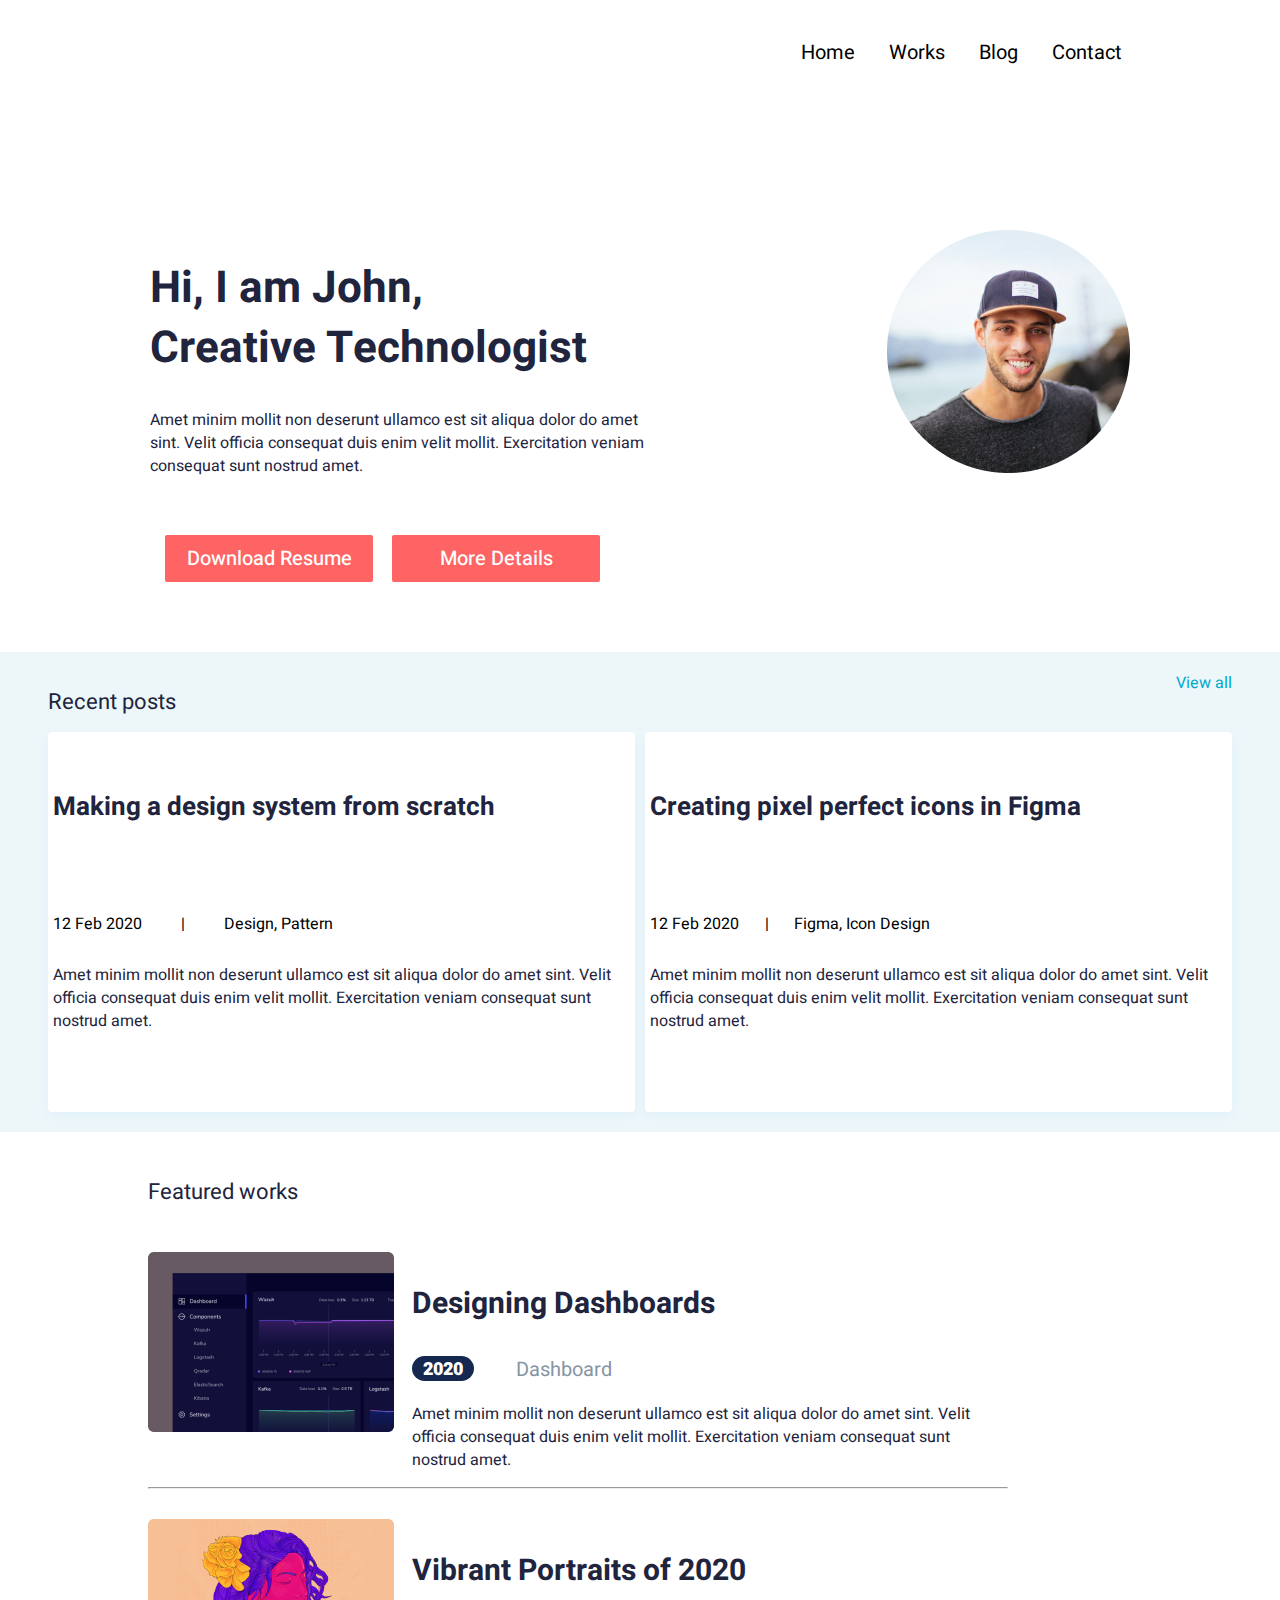
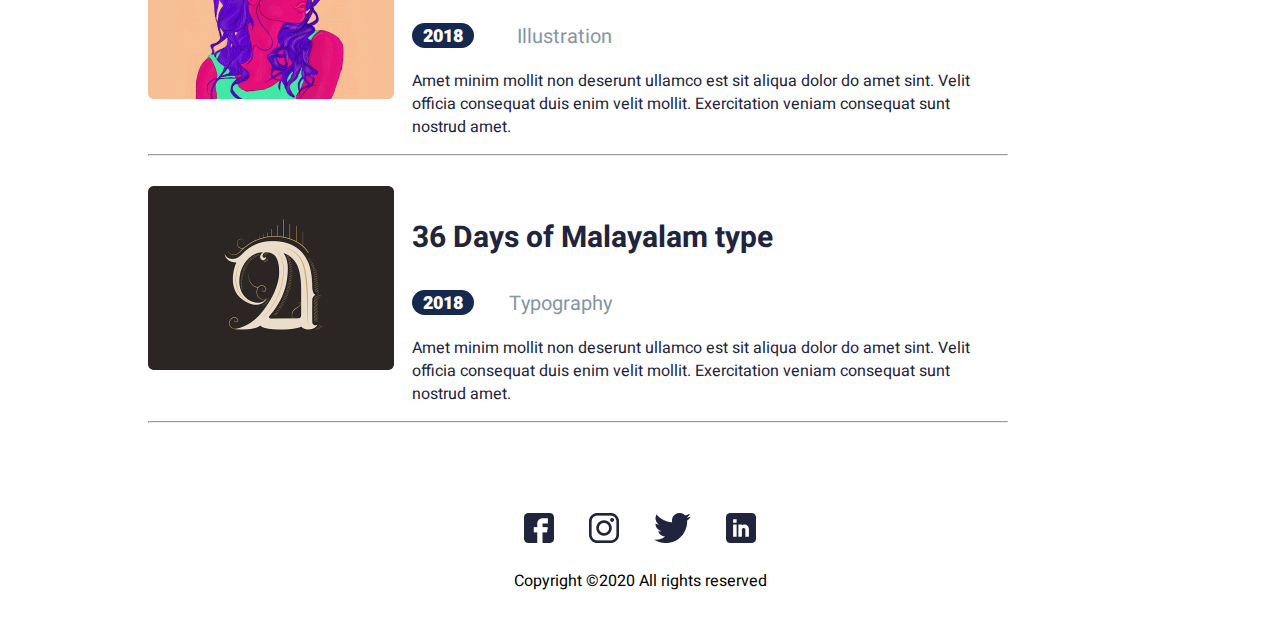
<file: index.html>
<!DOCTYPE html>
<html lang="en">

<head>
   <meta charset="UTF-8">
   <meta http-equiv="X-UA-Compatible" content="IE=edge">
   <meta name="viewport" content="width=device-width, initial-scale=1.0 maximum-scale=1.0, user-scalable=0">
   <title>Creativ Technologist</title>
   <link rel="preconnect" href="https://fonts.gstatic.com">
   <link href="https://fonts.googleapis.com/css2?family=Heebo:wght@300;400;700&display=swap" rel="stylesheet">
   <link rel="stylesheet" href="style/bootstrap-grid.css">
   <link rel="stylesheet" href="style/normalize.css">
   <link rel="stylesheet" href="style/style.css">
</head>

<body>

   <header>
      <section class="nav-menu">
         <nav class="navigation hidden-menu">
            <ul class="header-link">
               <a class="header-links" href="index.html">Home</a>
               <a class="header-links" href="works.html">Works</a>
               <a class="header-links" href="blog.html">Blog</a>
               <a class="header-links" href="contact.html">Contact</a>
            </ul>
         </nav>
         <div class="nav-mobile-menu">
            <span></span>
            <span></span>
            <span></span>
         </div>
      </section>
   </header>

   <main>
      <div class="main-block">
         <div class="main-left">
            <h1 class="main-topic">Hi, I am John,<br>
               Creative Technologist</h1>
            <div class="main-items">Amet minim mollit non deserunt ullamco est sit aliqua dolor do amet sint. Velit
               officia consequat duis enim velit mollit. Exercitation veniam consequat sunt nostrud amet.</div>
            <div class="btn-header">
               <button class="main-btn">Download Resume</button>
               <button class="main-btn details-btn">More Details</button>
            </div>
         </div>
         <div class="main-right">
            <img class="main-img" src="img/main-img.png" alt="">
         </div>
      </div>
   </main>

   <section class="recent-post">
      <div class="resent-post-header">
         <div class="recent-post-left-topic">Recent posts</div>
         <a class="recent-post-right-topic" href="#">View all</a>
      </div>
      <div class="recent-post-block">
         <div class="recent-post-left">
            <h3 class="recent-post-left-text">Making a design system from scratch</h3>
            <div class="date">
               <p>12 Feb 2020</p>
               <p>|</p>
               <p>Design, Pattern</p>
            </div>
            <div class="recent-post-item">Amet minim mollit non deserunt ullamco est sit aliqua dolor do amet sint.
               Velit officia consequat duis enim velit mollit. Exercitation veniam consequat sunt nostrud amet.</div>
         </div>
         <div class="recent-post-right">
            <h3 class="recent-post-left-text">Creating pixel perfect icons in Figma</h3>
            <div class="date">
               <p>12 Feb 2020</p>
               <p>|</p>
               <p>Figma, Icon Design</p>
            </div>
            <div class="recent-post-item">Amet minim mollit non deserunt ullamco est sit aliqua dolor do amet sint.
               Velit officia consequat duis enim velit mollit. Exercitation veniam consequat sunt nostrud amet.</div>
         </div>
      </div>
   </section>

   <section class="featured-work">
      <div class="featured-work-post">Featured works</div>
      <div class="featured-work-block">
         <div class="featured-work-left">
            <img src="img/featured-work-1.png" alt="">
         </div>
         <div class="featured-work-right">
            <h3 class="featured-work-right-text">Designing Dashboards</h3>
            <div class="year-block">
               <div class="year">2020</div>
               <div class="year-text">Dashboard</div>
            </div>
            <div class="featured-work-item">Amet minim mollit non deserunt ullamco est sit aliqua dolor do amet sint.
               Velit officia consequat duis enim velit mollit. Exercitation veniam consequat sunt nostrud amet.</div>
         </div>
      </div>
      <hr class="home-line">
      <div class="featured-work-block">
         <div class="featured-work-left">
            <img src="img/featured-work-2.png" alt="">
         </div>
         <div class="featured-work-right">
            <h3 class="featured-work-right-text">Vibrant Portraits of 2020</h3>
            <div class="year-block">
               <div class="year">2018</div>
               <div class="year-text">Illustration</div>
            </div>
            <div class="featured-work-item">Amet minim mollit non deserunt ullamco est sit aliqua dolor do amet sint.
               Velit officia consequat duis enim velit mollit. Exercitation veniam consequat sunt nostrud amet.</div>
         </div>
      </div>
      <hr class="home-line">
      <div class="featured-work-block">
         <div class="featured-work-left">
            <img src="img/featured-work-3.png" alt="">
         </div>
         <div class="featured-work-right">
            <h3 class="featured-work-right-text">36 Days of Malayalam type</h3>
            <div class="year-block">
               <div class="year">2018</div>
               <div class="year-text">Typography</div>
            </div>
            <div class="featured-work-item">Amet minim mollit non deserunt ullamco est sit aliqua dolor do amet sint.
               Velit officia consequat duis enim velit mollit. Exercitation veniam consequat sunt nostrud amet.</div>
         </div>
      </div>
      <hr class="home-line">
   </section>

   <footer>
      <div class="footer-links">
         <a href=""><img src="icons/fb.png" alt=""></a>
         <a href=""><img src="icons/insta.png" alt=""></a>
         <a href=""><img src="icons/twitter.png" alt=""></a>
         <a href=""><img src="icons/Linkedin.png" alt=""></a>
      </div>
      <div class="copyright">Copyright ©2020 All rights reserved</div>
   </footer>

   <div class="modal">
      <div class="modal-block">
         <form>
            <div class="btn-close">X</div>
            <h3 class="modal-text">Please leave your details.<br> We'll call you back.</h3>
            <div class="form-fields">
               <input class="modal-form" type="text" placeholder="Your name">
            </div>
            <div class="form-fields">
               <input class="modal-form" type="tel" pattern="2[0-9]{3}-[0-9]{3}" placeholder="Your phone">
            </div>
            <button class="modal-btn-send">Send</button>
         </form>
      </div>
   </div>

   <script src="home.js"></script>

</body>

</html>
</file>
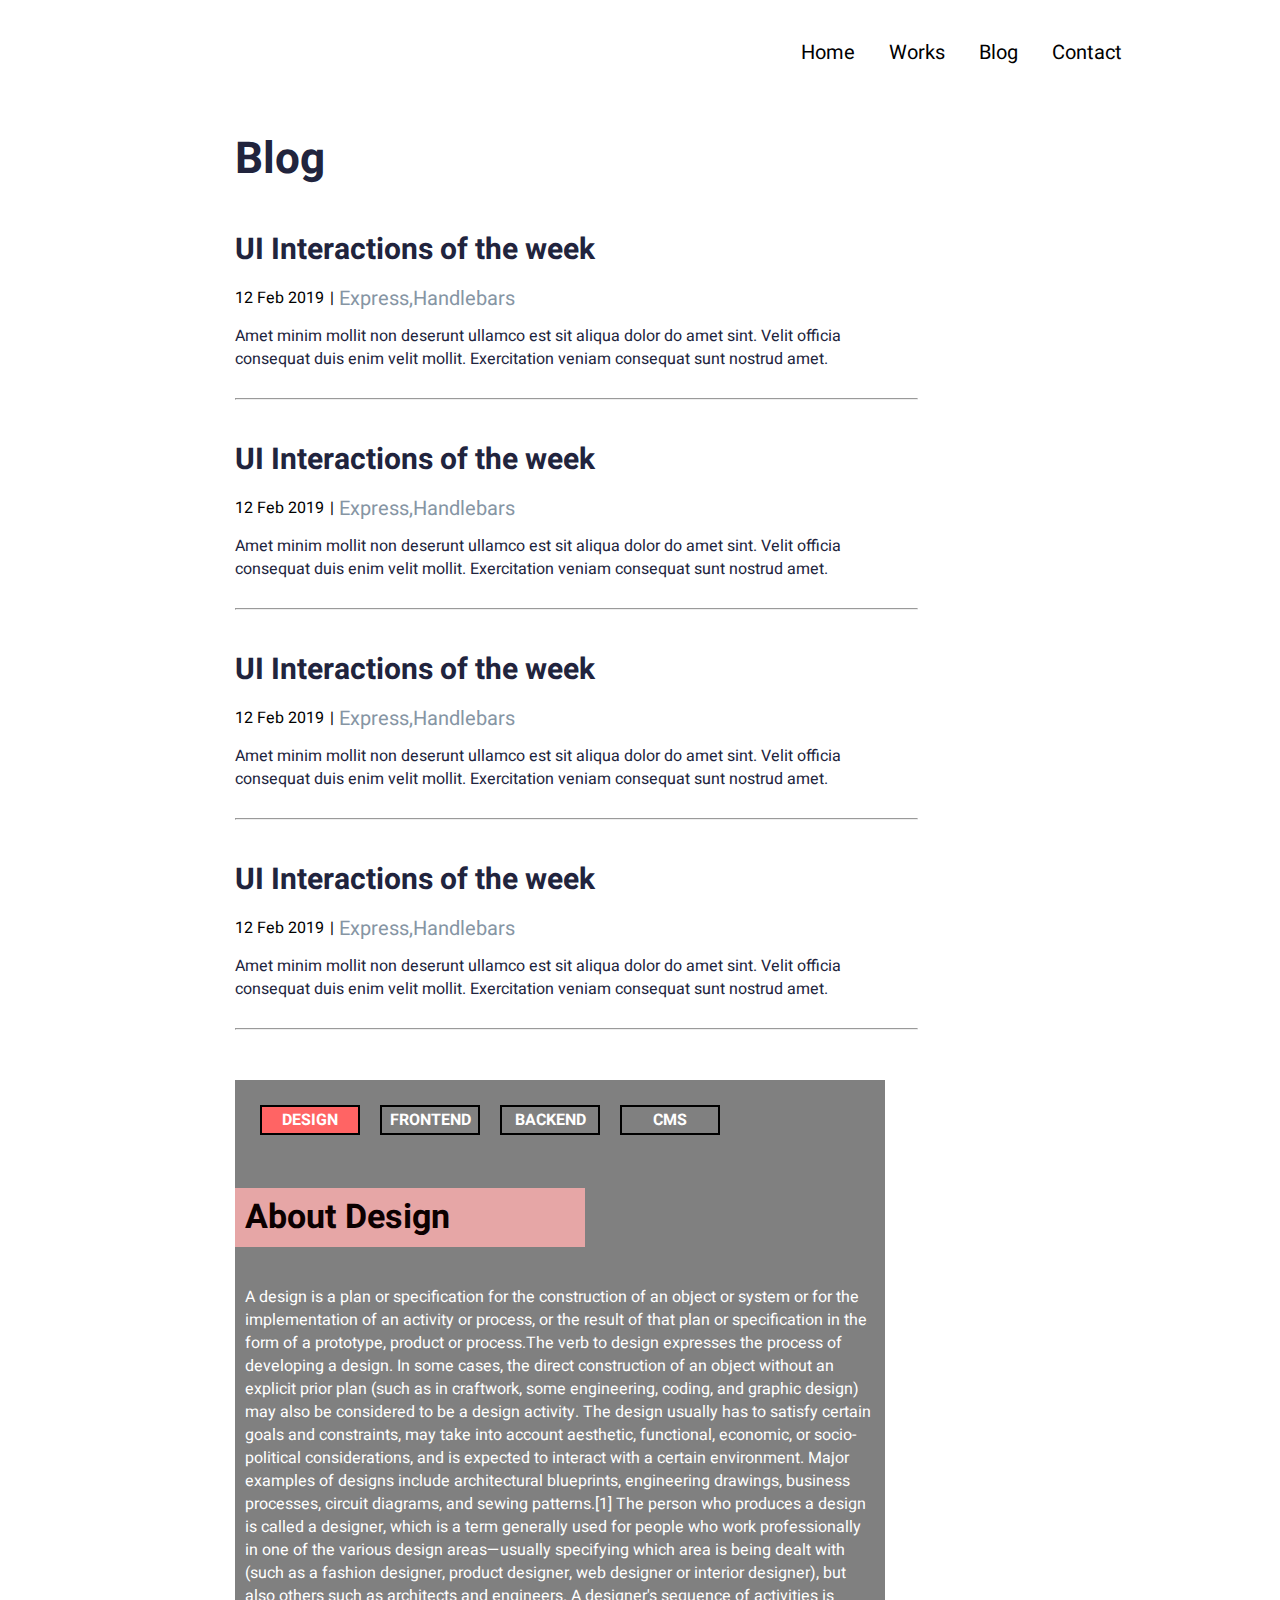
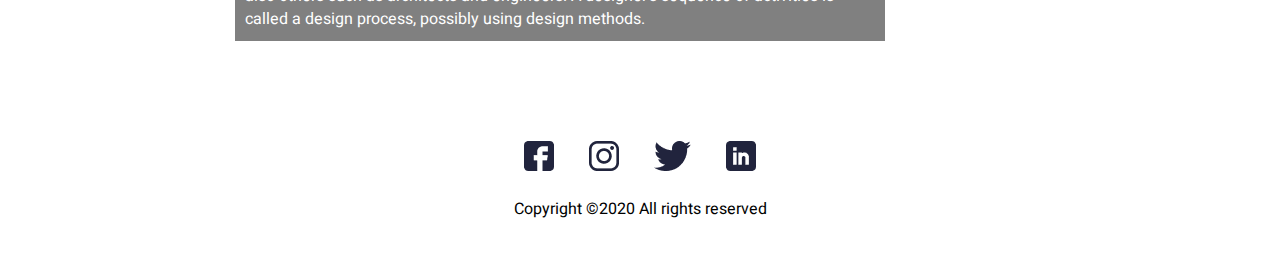
<file: blog.html>
<!DOCTYPE html>
<html lang="en">

<head>
   <meta charset="UTF-8">
   <meta http-equiv="X-UA-Compatible" content="IE=edge">
   <meta name="viewport" content="width=device-width, initial-scale=1.0 maximum-scale=1.0, user-scalable=0">
   <title>My project blog</title>
   <link rel="preconnect" href="https://fonts.gstatic.com">
   <link href="https://fonts.googleapis.com/css2?family=Heebo:wght@300;400;700&display=swap" rel="stylesheet">
   <link rel="stylesheet" href="style/bootstrap-grid.css">
   <link rel="stylesheet" href="style/normalize.css">
   <link rel="stylesheet" href="style/style.css">
</head>

<header>
   <section class="nav-menu">
      <nav class="navigation hidden-menu">
         <ul class="header-link">
            <a class="header-links" href="index.html">Home</a>
            <a class="header-links" href="works.html">Works</a>
            <a class="header-links" href="blog.html">Blog</a>
            <a class="header-links" href="contact.html">Contact</a>
         </ul>
      </nav>
      <div class="nav-mobile-menu">
         <span></span>
         <span></span>
         <span></span>
      </div>
   </section>
   </nav>
</header>

<body>
   <section class="blog">
      <h1 class="blog-topik">Blog</h1>
      <div class="block-blog">
         <h4 class="blog-text">UI Interactions of the week</h4>
         <div class="date">
            <p>12 Feb 2019</p>
            <p>|</p>
            <p class="blog-light-text">Express,Handlebars</p>
         </div>
         <div class="blog-item">Amet minim mollit non deserunt ullamco est sit aliqua dolor do amet sint. Velit officia
            consequat duis enim velit mollit. Exercitation veniam consequat sunt nostrud amet.</div>
         <hr class="blog-line">
      </div>
      <div class="block-blog">
         <h4 class="blog-text">UI Interactions of the week</h4>
         <div class="date">
            <p>12 Feb 2019</p>
            <p>|</p>
            <p class="blog-light-text">Express,Handlebars</p>
         </div>
         <div class="blog-item">Amet minim mollit non deserunt ullamco est sit aliqua dolor do amet sint. Velit officia
            consequat duis enim velit mollit. Exercitation veniam consequat sunt nostrud amet.</div>
         <hr class="blog-line">
      </div>
      <div class="block-blog">
         <h4 class="blog-text">UI Interactions of the week</h4>
         <div class="date">
            <p>12 Feb 2019</p>
            <p>|</p>
            <p class="blog-light-text">Express,Handlebars</p>
         </div>
         <div class="blog-item">Amet minim mollit non deserunt ullamco est sit aliqua dolor do amet sint. Velit officia
            consequat duis enim velit mollit. Exercitation veniam consequat sunt nostrud amet.</div>
         <hr class="blog-line">
      </div>
      <div class="block-blog">
         <h4 class="blog-text">UI Interactions of the week</h4>
         <div class="date">
            <p>12 Feb 2019</p>
            <p>|</p>
            <p class="blog-light-text">Express,Handlebars</p>
         </div>
         <div class="blog-item">Amet minim mollit non deserunt ullamco est sit aliqua dolor do amet sint. Velit officia
            consequat duis enim velit mollit. Exercitation veniam consequat sunt nostrud amet.</div>
         <hr class="blog-line">
      </div>
      <div class="tabs-block">
         <div class="tab-title-items">
            <div class="tab-title-item tab-active">DESIGN</div>
            <div class="tab-title-item">FRONTEND</div>
            <div class="tab-title-item">BACKEND</div>
            <div class="tab-title-item">CMS</div>
         </div>

         <div class="tab-container">
            <div class="tab-content">
               <h2>About Design</h2>
               <p>A design is a plan or specification for the construction of an object or system or for the
                  implementation
                  of an activity or process, or the result of that plan or specification in the form of a prototype,
                  product or process.The verb to design expresses the process of developing a design. In some cases, the
                  direct construction of an object without an explicit prior plan (such as in craftwork, some
                  engineering,
                  coding, and graphic design) may also be considered to be a design activity. The design usually has to
                  satisfy certain goals and constraints, may take into account aesthetic, functional, economic, or
                  socio-political considerations, and is expected to interact with a certain environment. Major examples
                  of
                  designs include architectural blueprints, engineering drawings, business processes, circuit diagrams,
                  and
                  sewing patterns.[1]

                  The person who produces a design is called a designer, which is a term generally used for people who
                  work
                  professionally in one of the various design areas—usually specifying which area is being dealt with
                  (such
                  as a fashion designer, product designer, web designer or interior designer), but also others such as
                  architects and engineers. A designer's sequence of activities is called a design process, possibly
                  using
                  design methods.</p>
            </div>
            <div class="tab-content">
               <h2>What Is a Front-End Developer?</h2>
               <p>Front-end web development, also known as client-side development is the practice of producing HTML,
                  CSS
                  and JavaScript for a website or Web Application so that a user can see and interact with them
                  directly.
                  The challenge associated with front end development is that the tools and techniques used to create
                  the
                  front end of a website change constantly and so the developer needs to constantly be aware of how the
                  field is developing.

                  The objective of designing a site is to ensure that when the users open up the site they see the
                  information in a format that is easy to read and relevant. This is further complicated by the fact
                  that
                  users now use a large variety of devices with varying screen sizes and resolutions thus forcing the
                  designer to take into consideration these aspects when designing the site. They need to ensure that
                  their
                  site comes up correctly in different browsers (cross-browser), different operating systems
                  (cross-platform) and different devices (cross-device), which requires careful planning on the side of
                  the
                  developer.</p>
            </div>
            <div class="tab-content">
               <h2>What is Backend Development?</h2>
               <p>Back-end Development refers to the server-side development. It focuses on databases, scripting,
                  website
                  architecture. It contains behind-the-scene activities that occur when performing any action on a
                  website.
                  It can be an account login or making a purchase from an online store. Code written by back-end
                  developers
                  helps browsers to communicate with database information.As mentioned above, backend development is
                  what
                  keeps the internet running behind the scenes.

                  Backend developers are primarily focused on how a website works. They write code that focuses on the
                  functionality and logic powering the application they’re working on, and the technology they work on
                  is
                  never directly seen by users.

                  The tech of the back end is a combination of servers, applications, and databases.

                  Responsibilities of backend programmers could involve writing APIs, writing code to interact with a
                  database, creating libraries, working on business processes and data architecture, and much more. It
                  often depends on the specific role and company.</p>
            </div>
            <div class="tab-content">
               <h2>What Is a Content Management System (CMS)?</h2>
               <p>A content management system, often abbreviated as CMS, is software that helps users create, manage,
                  and
                  modify content on a website without the need for specialized technical knowledge.

                  In simpler language, a content management system is a tool that helps you build a website without
                  needing
                  to write all the code from scratch (or even know how to code at all).

                  Instead of building your own system for creating web pages, storing images, and other functions, the
                  content management system handles all that basic infrastructure stuff for you so that you can focus on
                  more forward-facing parts of your website.

                  Beyond websites, you can also find content management systems for other functions – like document
                  management.</p>
            </div>
         </div>
      </div>
   </section>

   <footer>
      <div class="footer-links">
         <a href=""><img src="icons/fb.png" alt=""></a>
         <a href=""><img src="icons/insta.png" alt=""></a>
         <a href=""><img src="icons/twitter.png" alt=""></a>
         <a href=""><img src="icons/Linkedin.png" alt=""></a>
      </div>
      <div class="copyright">Copyright ©2020 All rights reserved</div>
   </footer>

   <script src="blog.js"></script>
</body>

</html>
</file>
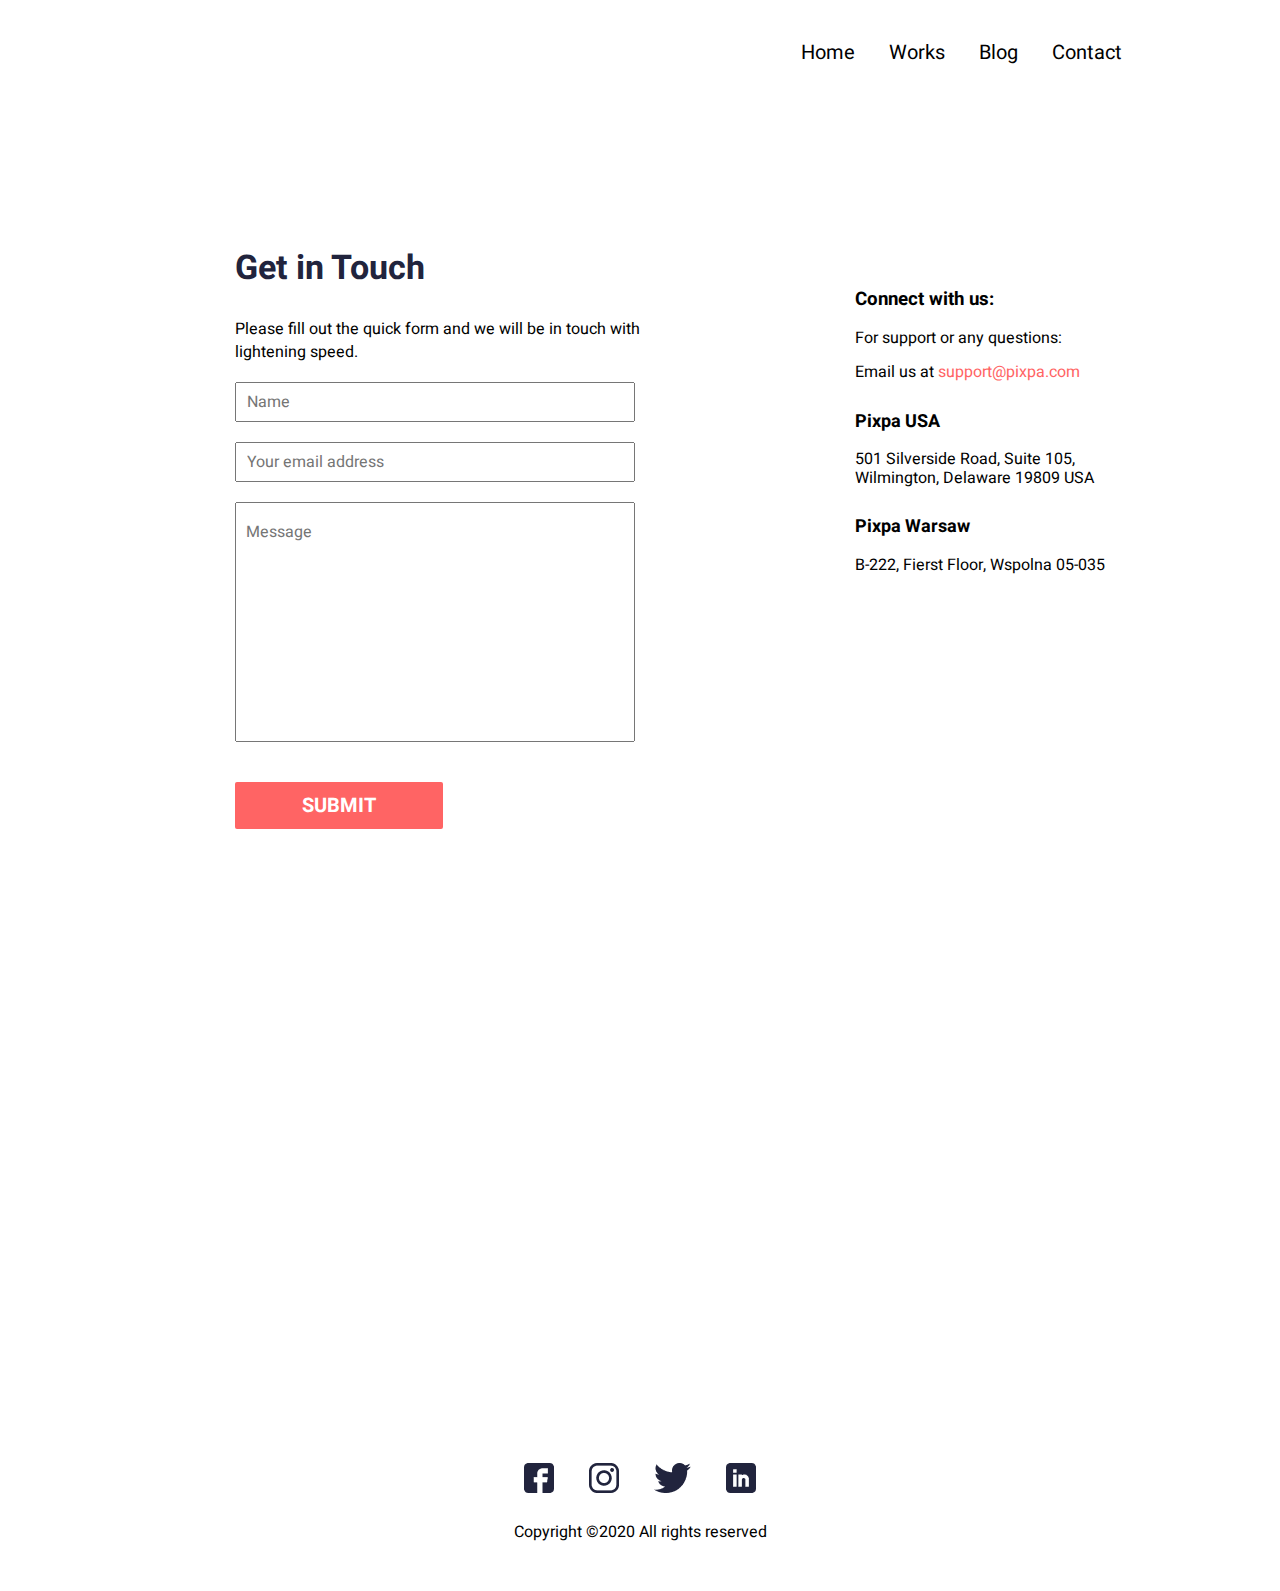
<file: contact.html>
<!DOCTYPE html>
<html lang="en">

<head>
   <meta charset="UTF-8">
   <meta http-equiv="X-UA-Compatible" content="IE=edge">
   <meta name="viewport" content="width=device-width, initial-scale=1.0 maximum-scale=1.0, user-scalable=0">
   <title>Contact</title>
   <link rel="preconnect" href="https://fonts.gstatic.com">
   <link href="https://fonts.googleapis.com/css2?family=Heebo:wght@300;400;700&display=swap" rel="stylesheet">
   <link rel="stylesheet" href="style/bootstrap-grid.css">
   <link rel="stylesheet" href="style/normalize.css">
   <link rel="stylesheet" href="style/style.css">
</head>

<body>

   <header>
      <section class="nav-menu">
         <nav class="navigation hidden-menu">
            <ul class="header-link">
               <a class="header-links" href="index.html">Home</a>
               <a class="header-links" href="works.html">Works</a>
               <a class="header-links" href="blog.html">Blog</a>
               <a class="header-links" href="contact.html">Contact</a>
            </ul>
         </nav>
         <div class="nav-mobile-menu">
            <span></span>
            <span></span>
            <span></span>
         </div>
      </section>
   </header>
   <main class="contact-inf">
      <div class="contact-block">
         <div class="contact-left">
            <h1 class="contact-topic">Get in Touch</h1>
            <div class="contact-item">Please fill out the quick form and we will be in touch with lightening speed.
            </div>
            <div class="form">
               <input class="form-name" placeholder="Name" type="text">
               <input class="form-email" placeholder="Your email address" type="email">
               <textarea class="form-message" placeholder="Message" name="" id="" cols="30" rows="10"></textarea>
            </div>
            <button class="form-btn">Submit</button>
         </div>
         <div class="contact-right">
            <div class="contact-block-inf">
               <h3 class="contact-form-2">Connect with us:</h3>
               <p class="contact-item-2">For support or any questions:</p>
               <p class="contact-item-3">Email us at <a class="contact-link" href="">support@pixpa.com</a></p>
            </div>
            <div class="contact-block-inf">
               <p class="contact-item-4">Pixpa USA</p>
               <p class="contact-item-5">501 Silverside Road, Suite 105, Wilmington, Delaware 19809 USA</p>
            </div>
            <div class="contact-block-inf">
               <p class="contact-item-6">Pixpa Warsaw</p>
               <p class="contact-item-7">B-222, Fierst Floor, Wspolna 05-035</p>
            </div>
         </div>
      </div>

   </main>
   <iframe
      src="https://www.google.com/maps/embed?pb=!1m18!1m12!1m3!1d78206.62479494946!2d21.051308100447837!3d52.22599857618767!2m3!1f0!2f0!3f0!3m2!1i1024!2i768!4f13.1!3m3!1m2!1s0x471eccf11d9ebca1%3A0x561dfe406e7da2de!2sWesolandia!5e0!3m2!1sru!2spl!4v1615386857807!5m2!1sru!2spl"
      class="map-contact" width="100%" height="450" style="border:0;" allowfullscreen="" loading="lazy"></iframe>

   <footer>
      <div class="footer-links">
         <a href=""><img src="icons/fb.png" alt=""></a>
         <a href=""><img src="icons/insta.png" alt=""></a>
         <a href=""><img src="icons/twitter.png" alt=""></a>
         <a href=""><img src="icons/Linkedin.png" alt=""></a>
      </div>
      <div class="copyright">Copyright ©2020 All rights reserved</div>
   </footer>

</body>
<script src="contact.js"></script>

</html>
</file>
<file: style/style.css>
/* font-family: 'Heebo', sans-serif;  */
 body {
    font-family: 'Heebo', sans-serif;

 }

 * {
    box-sizing: border-box;
 }

 .blog-line {
    width: 681px;
    margin: 0;
    margin-top: 30px;
 }

 header {
    max-width: 1152px;
    padding-top: 25px;
 }

 .navigation {
    display: flex;
    justify-content: flex-end;
 }

 .header-links {
    margin: 0 30px 0 0;
    text-decoration: none;
    color: #000;
    font-size: 20px;
    font-weight: medium;
    cursor: pointer;
 }

 .header-links:hover {
    color: #FF6464;
    cursor: pointer;
 }

 main {
    margin-top: 150px;
    margin-bottom: 70px;
 }

 .main-block {
    display: flex;
    justify-content: space-between;
 }

 .main-left {
    margin-left: 150px;
 }

 .main-topic {
    max-width: 506px;
    font-weight: bold;
    font-size: 44px;
    line-height: 60px;
    color: #21243D;
 }

 .main-items {
    max-width: 497px;
    max-height: 66px;
    font-weight: normal;
    font-size: 16px;
    line-height: 23px;
    color: #21243D;
 }

 .main-btn {
    margin-left: 15px;
    width: 208px;
    height: 47px;
    margin-top: 60px;
    background: #FF6464;
    border-radius: 2px;
    font-style: normal;
    font-weight: 500;
    font-size: 20px;
    border: none;
    cursor: pointer;
    line-height: 29px;
    color: #FFFFFF;
 }

 .main-right {
    margin-right: 150px;
 }

 .recent-post {
    width: 100%;
    height: 480px;
    padding-top: 20px;
    padding-bottom: 30px;
    padding-right: 48px;
    padding-left: 48px;
    background: #EDF7FA;
 }

 .resent-post-header {
    display: flex;
    justify-content: space-between;
 }

 .recent-post-left-topic {
    font-weight: normal;
    font-size: 22px;
    line-height: 60px;
    color: #21243D;
 }

 .recent-post-right-topic {
    font-weight: normal;
    font-size: 16px;
    line-height: 23px;
    text-decoration: none;
    cursor: pointer;
    color: #00A8CC;
 }

 .recent-post-block {
    display: flex;
    justify-content: space-between;
    width: 100%;
 }

 .recent-post-left {
    width: 100%;
    height: 380px;
    padding: 30px;
    background: #FFFFFF;
    box-shadow: 0px 4px 10px rgba(187, 225, 250, 0.25);
    border-radius: 4px;
    padding-right: 5px;
    padding-left: 5px;
    margin-right: 10px;
 }

 .recent-post-left-text {
    width: 100%;
    height: 85px;
    font-weight: bold;
    font-size: 26px;
    line-height: 38px;
    color: #21243D;
 }

 .date {
    display: flex;
    justify-content: space-between;
    max-width: 280px;
 }

 .recent-post-item {
    width: 100%;
    height: 400px;
    margin-top: 15px;
    font-weight: normal;
    font-size: 16px;
    line-height: 23px;
    color: #21243D;
 }

 .recent-post-right {
    width: 100%;
    height: 380px;
    padding: 30px;
    background: #FFFFFF;
    box-shadow: 0px 4px 10px rgba(187, 225, 250, 0.25);
    border-radius: 4px;
    padding-right: 5px;
    padding-left: 5px;
 }

 .featured-work {
    padding-top: 30px;
    padding-bottom: 40px;
    padding-left: 148px;
 }

 .featured-work-post {
    font-weight: normal;
    font-size: 22px;
    line-height: 60px;
    color: #21243D;
 }

 .featured-work-block {
    margin-top: 30px;
    display: flex;
    /* justify-content: space-between; */
    max-width: 860px;
    min-height: 205px;
 }

 .featured-work-left {
    width: 246px;
    height: 180px;
    border-radius: 6px;
 }

 .featured-work-right {
    margin-left: 18px;
 }

 .featured-work-right-text {
    width: 365px;
    height: 44px;
    font-weight: bold;
    font-size: 30px;
    line-height: 44px;
    color: #21243D;
 }

 .year-block {
    display: flex;
    justify-content: space-between;
    width: 200px;
 }

 .year {
    width: 62px;
    height: 25px;
    background: #142850;
    border-radius: 16px;
    color: #FFFFFF;
    font-weight: 900;
    font-size: 18px;
    line-height: 27px;
    text-align: center;
 }

 .year-text {
    font-weight: normal;
    font-size: 20px;
    line-height: 27px;
    color: #8695A4;
 }

 .featured-work-item {
    width: 595px;
    margin-top: 20px;
    margin-bottom: 15px;
    font-weight: normal;
    font-size: 16px;
    line-height: 23px;
    color: #21243D;
 }

 .home-line {
    margin: 0;
    width: 858px;
 }

 footer {
    padding-top: 50px;
    padding-bottom: 50px;
 }

 .footer-links {
    margin-right: 35px;
    display: flex;
    justify-content: center;

 }

 .footer-links>a {
    margin-left: 35px;
    cursor: pointer;
 }

 .copyright {
    display: flex;
    justify-content: center;
    margin-top: 25px;

 }

 /* BLOG */

 .blog {
    margin-top: 50px;
    margin-bottom: 50px;
    margin-left: 235px;
 }

 .blog-topik {
    font-weight: bold;
    font-size: 44px;
    line-height: 60px;
    color: #21243D;
 }

 .block-blog {
    margin-top: 50px;
    margin-bottom: 50px;
 }

 .blog-text {
    margin: 0;
    width: 401px;
    height: 33px;
    font-weight: 700;
    font-size: 30px;
    line-height: 20px;
    color: #21243D;
 }

 .blog-light-text {
    /* width: 203px;
    height: 34px; */
    font-weight: normal;
    font-size: 20px;
    line-height: 12px;
    color: #8695A4;
 }

 .blog-item {
    width: 630px;
    height: 43px;
    font-weight: normal;
    font-size: 16px;
    line-height: 23px;
    color: #21243D;
 }

 /* WORKS */

 .works {
    margin-top: 70px;
    margin-bottom: 30px;
    margin-left: 235px;
    margin-right: 235px;
 }

 .works-topic {
    width: 506px;
    height: 100px;
    font-style: normal;
    font-weight: bold;
    font-size: 34px;
    line-height: 50px;
    color: #21243D;
 }

 .date-works {
    display: flex;
    justify-content: space-between;
    width: 400px;
 }

 .year-works {
    width: 62px;
    height: 25px;
    background: #FF7C7C;
    border-radius: 16px;
    font-weight: 700;
    font-size: 18px;
    line-height: 30px;
    text-align: center;
    color: #FFFFFF;
 }

 .position {
    font-weight: normal;
    font-size: 20px;
    line-height: 29px;
    color: #21243D;
 }

 .works-item {
    margin-top: 25px;
    width: 681px;
    height: 44px;
    font-weight: normal;
    font-size: 16px;
    line-height: 23px;
    color: #000000;
 }

 .works-img-1 {
    margin-top: 25px;
    margin-bottom: 45px;
    width: 100%;
 }

 .topik-2 {
    font-weight: 700;
    font-size: 30px;
    line-height: 60px;
    color: #21243D;
 }

 .topik-3 {
    font-weight: 400;
    font-size: 24px;
    line-height: 60px;
    color: #21243D;
 }


 /* CONTACT */

 .contact-inf {
    width: 900px;
    margin-top: 140px;
    margin-bottom: 30px;
    margin-left: 235px;
    margin-right: 235px;
 }

 .contact-block {
    width: 100%;
    display: flex;

 }

 .contact-topic {
    font-style: normal;
    font-weight: bold;
    font-size: 34px;
    line-height: 50px;
    color: #21243D;
 }

 .contact-item {
    margin-top: 25px;
    width: 450px;
    height: 44px;
    font-weight: normal;
    font-size: 16px;
    line-height: 23px;
    color: #000000;
 }

 .form {
    display: flex;
    flex-direction: column;
 }

 .form-name {
    margin-top: 20px;
    width: 400px;
    height: 40px;
    padding-left: 10px;
 }

 .form-email {
    margin-top: 20px;
    width: 400px;
    height: 40px;
    padding-left: 10px;
 }

 .form-message {
    margin-top: 20px;
    width: 400px;
    height: 240px;
    padding-left: 10px;
    padding-top: 20px;
    resize: none;
 }

 .form-btn {
    margin-top: 40px;
    width: 208px;
    height: 47px;
    background: #FF6464;
    border-radius: 2px;
    font-weight: 700;
    font-size: 20px;
    line-height: 29px;
    text-transform: uppercase;
    border: none;
    cursor: pointer;
    color: #FFFFFF;
 }

 .contact-right {
    margin-top: 50px;
    margin-left: 170px;
 }

 .contact-link {
    cursor: pointer;
    text-decoration: none;
    color: #FF6464;
    cursor: pointer;
 }

 .contact-item-4 {
    margin-top: 30px;
    font-weight: bold;
    font-size: 18px;
 }

 .contact-item-6 {
    margin-top: 30px;
    font-weight: bold;
    font-size: 18px;
 }

 .map-contact {
    margin-top: 50px;
    margin-bottom: 50px;
 }


 /* WORKS-PART-2 */

 .works-part-2 {
    margin-top: 30px;
    margin-bottom: 30px;
    margin-left: 235px;
    margin-right: 235px;
 }

 .works-part-2-topic {
    margin-bottom: 25px;
    font-weight: 700;
    font-size: 44px;
    line-height: 60px;
    color: #21243D;
 }

 .works-part-2-block {
    display: flex;
    justify-content: space-between;
    width: 685px;
    height: 205px;
    margin-bottom: 35px;
 }

 .work-part-2-img {
    width: 246px;
    height: 180px;
 }

 .works-part-2-right {
    margin-left: 18px;
    position: relative;
 }

 .works-part-2-header {
    margin: 0;
    margin-bottom: 16px;
    font-weight: bold;
    font-size: 30px;
    line-height: 24px;
    color: #21243D;
 }

 .works-part-2-block-right {
    width: 185px;
    height: 20px;
    margin-top: 30px;
    margin-bottom: 25px;
    display: flex;
    justify-content: space-between;
 }

 .works-part-2-block-right-4 {
    width: 275px;
    height: 20px;
    margin-top: 30px;
    margin-bottom: 25px;
    display: flex;
    justify-content: space-between;
 }

 .works-part-2-year {
    width: 62px;
    height: 25px;
    background: #142850;
    border-radius: 16px;
    font-weight: 700;
    font-size: 18px;
    line-height: 28px;
    text-align: center;
    color: #FFFFFF;
 }

 .works-part-2-position {
    font-weight: normal;
    font-size: 20px;
    line-height: 29px;
    color: #8695A4;
 }

 .works-part-2-item {
    font-weight: normal;
    font-size: 16px;
    line-height: 23px;
    color: #21243D;
 }

 .works-part-2-line {
    margin-bottom: 35px;
 }

 /* SLIDER */

 .slider-container {
    width: 700px;
    height: 460px;
    font-size: 50px;
    line-height: 400px;
    color: #0f0a0a;
    text-align: center;
 }

 .slick-prev {
    left: -75px;
 }

 .slick-prev:before {
    font-size: 50px;
    color: #000;
    background-color: #FFFFFF;
 }


 .slick-next::before {
    font-size: 50px;
    color: #000;
    background-color: #FFFFFF;
 }


 .slick-dots {
    top: 270px;
 }


 /* MODAL */


 .modal {
    top: 0;
    left: 0;
    width: 100%;
    height: 100%;
    position: fixed;
    background-color: rgba(0, 0, 0, 0.5);
    z-index: 100;
    display: none;
 }

 .modal-block {
    width: 30%;
    height: 30%;
    margin: 30vh auto;
    position: relative;
    border: 1px solid grey;
    background-color: #fff;
    padding: 15px;

 }

 .hide {
    display: none;
 }

 .show {
    display: block;
 }

 .btn-close {
    position: absolute;
    right: 10px;
    top: 10px;
    font-size: 20px;
    font-weight: bold;
    cursor: pointer;
 }

 .btn-close:hover {
    color: #FF6464;
 }

 .modal-text {
    font-weight: bold;
    font-size: 22px;
    line-height: 24px;
    color: #21243D;
 }

 .modal-form {
    width: 240px;
    height: 25px;
    margin-bottom: 10px;
    padding-left: 10px;
    border-radius: 5px;
 }

 .modal-btn-send {
    width: 140px;
    height: 35px;
    margin-top: 15px;
    text-align: center;
    border-radius: 5px;
    background: #FF6464;
    color: #fff;
    border: none;
    text-transform: uppercase;
 }



 /* LIKES */


 .favorite-icon {
    width: 38px;
    height: 30px;
    border: 1px solid #2c71b8;
    background-image: url(../icons/heart-black.png);
    background-repeat: no-repeat;
    background-position: center;
    cursor: pointer;
    position: absolute;
    right: 9px;
    top: 49px;
    border: none;
 }

 .favorite-icon:hover,
 .liked {
    background-image: url(../icons/heart-red.png);
    /* background-color: rgb(44, 113, 184); */

    border: none;
 }



 /* TABS */

 .tabs-block {
    background-color: gray;
    max-width: 650px;
 }

 .tab-title-items {
    max-width: 650px;
    background-color: gray;
    display: flex;
    padding: 15px;
 }

 .tab-title-item {
    border: 2px solid black;
    color: white;
    font-weight: bold;
    width: 100px;
    height: 30px;
    margin: 10px;
    cursor: pointer;
    display: flex;
    justify-content: center;
    align-items: center;
 }

 .tab-active {
    background-color: #FF6464;
    ;
 }

 .tab-content>h2 {
    max-width: 350px;
    padding: 10px;
    font-weight: bold;
    font-size: 34px;
    color: #0c0000;
    background-color: rgb(230, 166, 166);
 }

 .tab-content>p {
    max-width: 650px;
    padding: 10px;
    font-weight: normal;
    font-size: 16px;
    line-height: 23px;
    color: white;

 }

 @media (max-width:768px) {
    header {
       max-width: 768px;
    }

    .header-links {
       font-size: 18px;
    }

    .main-left {
       margin-left: 25px;
    }

    .main-topic {
       font-size: 30px;
       line-height: 35px;
    }

    .main-items {
       max-width: 320px;
       max-height: 91px;
    }

    .btn-header {
       max-width: 460px;

    }

    .main-btn {
       width: 165px;
       height: 50px;
       margin-left: 0;
       font-weight: 400;
       font-size: 18px;
       line-height: 20px;
    }

    .main-btn:last-child {
       margin-left: 10px;
    }

    .main-right {
       margin-right: 25px;
    }

    .recent-post {
       max-width: 768px;
       padding-right: 20px;
       padding-left: 20px;
    }

    .recent-post-right-topic {
       display: flex;
       align-items: center;
    }

    .recent-post-block {
       max-width: 768px;
    }

    .recent-post-left {
       width: 290px;
    }

    .recent-post-left-text {
       width: 270px;
       line-height: 30px;
    }

    .recent-post-item {
       width: 270px;
    }

    .recent-post-right {
       width: 290px;
    }

    .featured-work {
       max-width: 768px;
       padding-left: 25px;
    }

    .featured-work-block {
       max-width: 768px;
    }

    .featured-work-right-text {
       margin-top: 0;
       padding-top: 0;
       width: 305px;
       font-weight: bold;
       font-size: 24px;

    }

    .featured-work-item {
       width: 335px;
    }

    .home-line {
       width: 700px;
    }

    .works {
       margin-left: 25px;
       margin-right: 25px;
    }

    .works-topic {
       width: 406px;
       height: 100px;
       font-style: normal;
       font-weight: bold;
       font-size: 34px;
       line-height: 38px;
    }

    .date-works {
       widows: 300px;
    }

    .works-item {
       width: 440px;
       height: 70px;
    }

    .works-img-1 {
       width: 65%;
    }

    .slider-container {
       width: 500px;
       height: 360px;
       margin: 0 auto;
       font-size: 50px;
       line-height: 400px;
       color: #0f0a0a;
       text-align: center;
    }

    .works-part-2 {
       margin-top: 190px;
       margin-left: 25px;
       margin-right: 25px;
    }

    .blog {
       margin-left: 25px;
    }

    .contact-inf {
       width: 100%;
       margin-right: 0px;
       margin-left: 0px;
       padding-left: 15px;
       padding-right: 15px;
    }

    .contact-block {
       width: 750px;
    }

    .contact-left {
       max-width: 350px;
    }

    .contact-item {
       max-width: 350px;
    }

    .form-name {
       max-width: 320px;

    }

    .form-email {
       max-width: 320px;
    }

    .form-message {
       max-width: 320px;
       max-height: 150px;
    }

    .form-btn {
       margin-top: 20px;
       width: 160px;
    }

    .contact-right {
       margin-left: 50px;
    }

    .contact-form-2 {
       margin-top: 50px;
    }

    .contact-item-5 {
       max-width: 350px;
    }

    .modal-block {
       width: 40%;
       height: 50%;
    }
 }

 @media(max-width:425px) {
    body {
       width: 425px;
       margin: 0 auto;
    }

    header {
       padding-top: 1px;
    }

    .nav-mobile-menu {
       width: 15px;
       height: 15px;
       margin-top: 10px;
       margin-left: 385px;

       position: relative;
    }

    .nav-mobile-menu span {
       height: 4px;
       background-color: #FF6464;
       position: absolute;
       left: 0;
       right: 0;
       transition: all 0.25s;
       z-index: 201;
    }

    .nav-mobile-menu span:nth-child(1) {
       top: 14px;
    }

    .nav-mobile-menu span:nth-child(2) {
       top: 7px;
    }

    .nav-mobile-menu span:nth-child(3) {
       bottom: 11px;
    }

    .hidden-menu {
       opacity: 0;
       visibility: hidden;
    }

    .nav-menu {
       position: fixed;
       z-index: 200;
    }

    .navigation {
       padding-top: 0;
       width: 100%;
       position: fixed;
       transform: translate(ty, 150%);
       transition: all 0.10s ease-in-out;
    }

    .nav-mobile-menu.active-menu span:nth-child(1) {
       top: 7px;
       transform: rotate(45deg);
    }

    .nav-mobile-menu.active-menu span:nth-child(2) {
       transform: rotate(-45deg);
    }

    .nav-mobile-menu.active-menu span:nth-child(3) {
       bottom: 3px;
       transform: scale(0);
    }

    .navigation.active-menu {
       width: 100%;
       opacity: 1;
       visibility: visible;
       transform: translate(ty, 0);
       background-color: #000;
       z-index: 100;
       top: 0px;
    }

    .header-link {
       width: 100%;
       justify-content: space-between;
       display: flex;
       align-items: center;
    }

    .header-link a {
       display: block;
       margin-top: 20px;
       list-style: none;
       text-decoration: none;
       color: white;
       text-align: center;
    }

    .header-link a:hover {
       color: silver;
    }

    main {
       width: 100%;
       padding-left: 5px;
       padding-right: 5px;
    }

    .main-block {
       width: 100%;
    }

    .main-left {
       width: 100%;
    }

    .main-topic {
       width: 100%;
       font-size: 24px;
       line-height: 28px;
    }

    .main-items {
       width: 100%;
       min-height: 131px;
       font-size: 14px;
       line-height: 20px;
       margin-bottom: 50px;
    }

    .btn-header {
       display: flex;
       flex-direction: column;
       height: 240px;
    }

    .main-right {
       width: 100%;
       margin-right: 0px;
    }

    .main-btn {
       margin-top: 20px;
    }

    .main-btn:last-child {
       margin-left: 0;
    }

    .main-img {
       width: 100%;
    }

    .recent-post {
       width: 100%;
       height: 910px;
       padding-right: 10px;
       padding-left: 10px;
       margin-bottom: 40px;
    }

    .resent-post-header {
       max-width: 100%;

    }

    .recent-post-block {
       width: 100%;
       display: flex;
       flex-direction: column;
    }

    .recent-post-left {
       width: 100%;
       height: 400px;
       margin: 0 auto;
       margin-bottom: 20px;
       margin-left: 0px;
       margin-right: 0px;
    }

    .recent-post-right {
       width: 100%;
       height: 400px;
       margin: 0 auto;
       margin-bottom: 20px;
       margin-left: 0px;
       margin-right: 0px;
    }

    .recent-post-left-text {
       width: 100%;
    }

    .recent-post-item {
       width: 100%;
       height: 150px;
    }

    .featured-work {
       padding-left: 5px;
       padding-right: 5px;
    }

    .featured-work-block {
       display: flex;
       flex-direction: column;
    }

    .featured-work-post {
       margin-left: 10px;
    }

    .featured-work-left {
       margin: 0 auto;
    }

    .featured-work-right-text {
       margin-top: 20px;
    }

    .home-line {
       max-width: 95%;
    }

    .works {
       width: 100%;
       padding-left: 10px;
       padding-right: 10px;
       margin-left: 0px;
       margin-right: 0px;
       margin-top: 100px;
    }

    .works-topic {
       width: 100%;
       margin-top: 100px;
       font-size: 30px;
       line-height: 32px;
    }

    .works-item {
       width: 100%;
       height: 70px;
    }

    .works-img-1 {
       width: 100%;
    }

    .slider-container {
       display: none;
    }

    .works-part-2 {
       width: 100%;
       margin-left: 0px;
       margin-right: 0px;
       padding-left: 5px;
       padding-right: 5px;
    }

    .works-part-2-topic {
       font-size: 34px;
       line-height: 30px;
    }

    .works-part-2-block {
       display: flex;
       flex-direction: column;
       width: 100%;
       height: 380px;
    }

    .works-part-2-left {
       width: 100%;
    }

    .works-part-2-right {
       margin-left: 0;
    }

    .work-part-2-img {
       display: block;
       margin: 0 auto;

    }

    .works-part-2-header {
       width: 100%;
       font-size: 28px;
       margin-top: 20px;
    }

    .works-part-2-block-right {
       width: 60%;
       height: 25px;
    }

    .works-part-2-item {
       width: 100%;
    }

    .works-part-2-line {
       width: 95%;
    }

    .blog {
       margin-left: 0px;
       margin-right: 0px;
       margin-top: 100px;
       padding-left: 5px;
       padding-right: 5px;
    }

    .blog-topik {
       width: 100%;
       font-size: 34px;
       font-weight: 700;
       line-height: 32px;
    }

    .block-blog {
       width: 100%;
    }

    .blog-text {
       font-weight: bold;
       font-size: 26px;
    }

    .date {
       max-width: 315px;
    }

    .blog-item {
       width: 100%;
       height: 90px;
       line-height: 21px;

    }

    .blog-line {
       width: 95%;
    }

    .tabs-block {
       width: 100%;
    }

    .tab-title-item {
       font-size: 14px;
    }

    .tab-title-item:nth-child(2) {
       padding: 0 5px;
    }

    .tab-title-item:nth-child(3) {
       padding: 0 5px;
    }

    .contact-inf {
       margin-top: 100px;
       margin-left: 0px;
       margin-right: 0px;
    }

    .contact-block {
       display: flex;
       flex-direction: column;
       width: 100%;
    }

    .contact-right {
       margin: 50px 0;
    }

    .modal-block {
       width: 70%;
       height: 50%;
    }
 }

 @media(max-width:375px) {
    body {
       width: 375px;
       margin: 0 auto;
    }

    main {
       width: 100%;
    }

    .nav-mobile-menu {
       margin-left: 340px;
       padding-left: 5px;
       padding-right: 5px;
    }

    .navigation.active-menu {
       width: 100%;
    }

    .featured-work {
       padding-left: 10px;
       padding-right: 10px;
    }

    .home-line {
       width: 90%;
    }

    .resent-post-header {
       width: 100%;
    }

    .recent-post-left {
       width: 100%;
       height: 400px;
    }

    .recent-post-left-topic {
       margin-left: 5px;
    }

    .recent-post-right {
       width: 100%;
       height: 400px;
    }

    .featured-work {
       width: 100%;
    }

    .featured-work-post {
       margin: 0;
    }

    .featured-work-block {
       width: 100%;
    }

    .featured-work-left {
       width: 100%;
       text-align: center;
    }

    .featured-work-right {
       width: 100%;
       margin-left: 0px;
       padding-left: 5px;
       padding-right: 5px;
    }

    .featured-work-right-text {
       width: 90%;
    }

    .works {
       margin-left: 0px;
       margin-right: 0px;
       margin-top: 100px;
       padding-left: 5px;
       padding-right: 5px;
    }

    .date-works {
       width: 350px;
    }

    .position {
       font-size: 18px;
       line-height: 27px;
    }

    .works-part-2-block {
       width: 100%;
    }

    .works-part-2-header {
       margin-top: 10px;
    }

    .works-part-2-left {
       width: 100%;
    }

    .works-item {
       width: 100%;
       height: 90px;
    }

    .works-part-2-right {
       width: 100%;
    }

    .works-part-2-item {
       width: 100%;
       height: 90px;
    }

    .works-part-2-line {
       width: 95%;
       margin-bottom: 30px;
       margin-top: 50px;
    }

    .work-part-2-img {
       margin-bottom: 30px;
    }

    .blog {
       margin-left: 0px;
       margin-right: 0px;
       margin-top: 100px;
       padding-left: 5px;
       padding-right: 5px;
    }

    .blog-topik {
       width: 90%;
       font-size: 28px;
    }

    .block-blog {
       width: 100%;
    }

    .blog-text {
       width: 100%;
       font-size: 22px;
    }

    .blog-item {
       width: 100%;
       height: 90px;
    }

    .blog-line {
       width: 95%;
    }

    .tabs-block {
       width: 100%;
    }

    .tab-title-items {
       width: 100%;
       padding-left: 5px;
       padding-right: 5px;
    }

    .tab-content>h2 {
       font-size: 28px;
    }

    .tab-title-item {
       width: 23.5%;
       font-size: 12px;
    }

    .tab-title-item:nth-child(2) {
       width: 21.5%;
    }

    .tab-title-item:nth-child(3) {
       width: 21.5%;
    }

    .contact-inf {
       margin-left: 0px;
       margin-right: 0px;
       margin-top: 100px;
       padding-left: 5px;
       padding-right: 5px;
    }

    .contact-block {
       width: 100%;
    }

    .modal-block {
       width: 80%;
       height: 50%;
    }
 }

 @media(max-width:320px) {
    body {
       width: 320px;
       margin: 0 auto;
    }

    .nav-menu {
       width: 320px;
    }

    .navigation {
       width: 320px;
    }

    .active-menu {
       position: fixed;
       padding-left: 0px;
       right: 0px;
       max-width: 320px;
       max-height: 70px;
       left: 0px;
       top: 0px;
       bottom: 0px;

    }

    .header-link {
       width: 100%;
       padding-left: 20px;
       justify-content: center;
    }

    .nav-mobile-menu {
       width: 15px;
       margin-left: 290px;
       top: 0px;
       z-index: 201;
    }

    .main-block {
       width: 100%;
    }

    .main-left {
       width: 100%;
    }

    .main-items {
       min-height: 160px;
       margin-bottom: 20px;
    }

    .btn-header {
       height: 140px;
    }

    .main-right {
       width: 100%;
       margin-right: 2px;
    }

    .main-btn {
       width: 135px;
       height: 40px;
       margin-left: 0;
       font-weight: 400;
       font-size: 14px;
       line-height: 20px;
    }

    .main-btn:last-child {
       width: 135px;
       height: 40px;
       font-size: 14px;
    }

    .resent-post-header {
       width: 100%;
    }

    .recent-post-right-topic {
       margin-right: 5px;
    }

    .recent-post-left {
       width: 100%;
       height: 400px;
       padding-left: 5px;
       padding-right: 5px;
       padding-top: 0px;
       margin-bottom: 10px;
       margin-left: 5px;
       margin-right: 5px;
    }

    .date {
       width: 100%;
    }

    .recent-post-right {
       width: 100%;
       height: 400px;
       padding-left: 5px;
       padding-right: 5px;
       padding-top: 0px;
       padding-bottom: 0;
       margin-bottom: 10px;
       margin-left: 5px;
       margin-right: 5px;
    }

    .featured-work {
       width: 100%;
       padding-top: 0;
       padding-left: 10px;
       padding-right: 10px;
    }

    .featured-work-post {
       width: 100%;
    }

    .featured-work-block {
       width: 100%;
    }

    .featured-work-left {
       width: 100%;
       text-align: center;
    }

    .featured-work-right {
       width: 100%;
       margin-left: 0px;
    }

    .featured-work-right-text {
       width: 100%;
       line-height: 27px;
    }

    .year-block {
       width: 80%;
    }

    .featured-work-item {
       width: 100%;
    }

    .home-line {
       width: 90%;
    }

    .show {
       width: 100%;
    }

    .modal-block {
       width: 90%;
       height: 260px;
    }

    .works {
       width: 100%;
       margin-top: 130px;
       margin-right: 0px;
       margin-left: 0px;
       padding-left: 5px;
       padding-right: 5px;
    }

    .works-topic {
       width: 100%;
       padding-left: 10px;
       padding-right: 10px;
       font-size: 26px;
    }

    .date-works {
       width: 95%;
    }

    .works-item {
       width: 100%;
    }

    .topik-2 {
       width: 100%;
    }

    .position {
       font-size: 14px;
       line-height: 27px;
    }

    .works-item {
       height: 115px;
    }

    .works-part-2 {
       width: 100%;
       margin-left: 0px;
       margin-right: 0px;
       padding-right: 5px;
       padding-left: 5px;
    }

    .works-part-2-block {
       width: 100%;
       height: 420px;
    }

    .works-part-2-left {
       width: 100%;
    }

    .works-part-2-header {
       width: 100%;
       height: 30px;
       font-size: 22px;
    }

    .works-part-2-right {
       width: 100%;
    }

    .works-part-2-item {
       width: 100%;
       height: 120px;
    }

    .works-part-2-line {
       width: 90%;
    }

    .copyright {
       width: 100%;
    }

    .favorite-icon {
       top: 35px;
    }

    .blog {
       margin-left: 0px;
       margin-right: 0px;
       margin-top: 100px;
       padding-left: 5px;
       padding-right: 5px;
    }

    .blog-text {
       width: 100%;
    }

    .date {
       width: 90%;
    }

    .blog-item {
       width: 100%;
       height: 110px;
    }

    .blog-line {
       width: 90%;
       padding-left: 10px;
       padding-right: 10px;
    }

    .tabs-block {
       width: 100%;
    }

    .tab-title-items {
       width: 100%;
       flex-direction: column;
       height: 210px;
    }

    .tab-content>h2 {
       width: 100%;
       margin-top: 0;
    }

    .tab-content>p {
       width: 100%;
       font-size: 14px;
       margin-top: 0px;
       padding-top: 0px;
    }

    .tab-title-item {
       width: 36.5%;
       margin-top: 0px;
       margin-left: 0px;
       margin-right: 0px;
       margin-bottom: 10px;
    }

    .tab-title-item:nth-child(2) {
       width: 36.5%;
    }

    .tab-title-item:nth-child(3) {
       width: 36.5%;
    }

    .contact-topic {
       width: 235px;
       margin-top: 50px;
    }

    .contact-inf {
       margin-left: 0px;
       margin-right: 0px;
       margin-top: 100px;
       padding-left: 5px;
       padding-right: 5px;

    }

    .contact-item {
       width: 100%;
    }

    .contact-block {
       width: 100%;
    }

    .contact-left {
       width: 100%;
    }

    .form {
       width: 100%;
    }

    .form-name {
       width: 80%;
    }

    .form-email {
       width: 80%;
    }

    .form-message {
       width: 80%;
       height: 75px;
    }

    .form-btn {
       width: 40%;
       height: 37px;
    }

    .modal-block {
       width: 90%;
       height: 50%;

    }
 }
</file>
